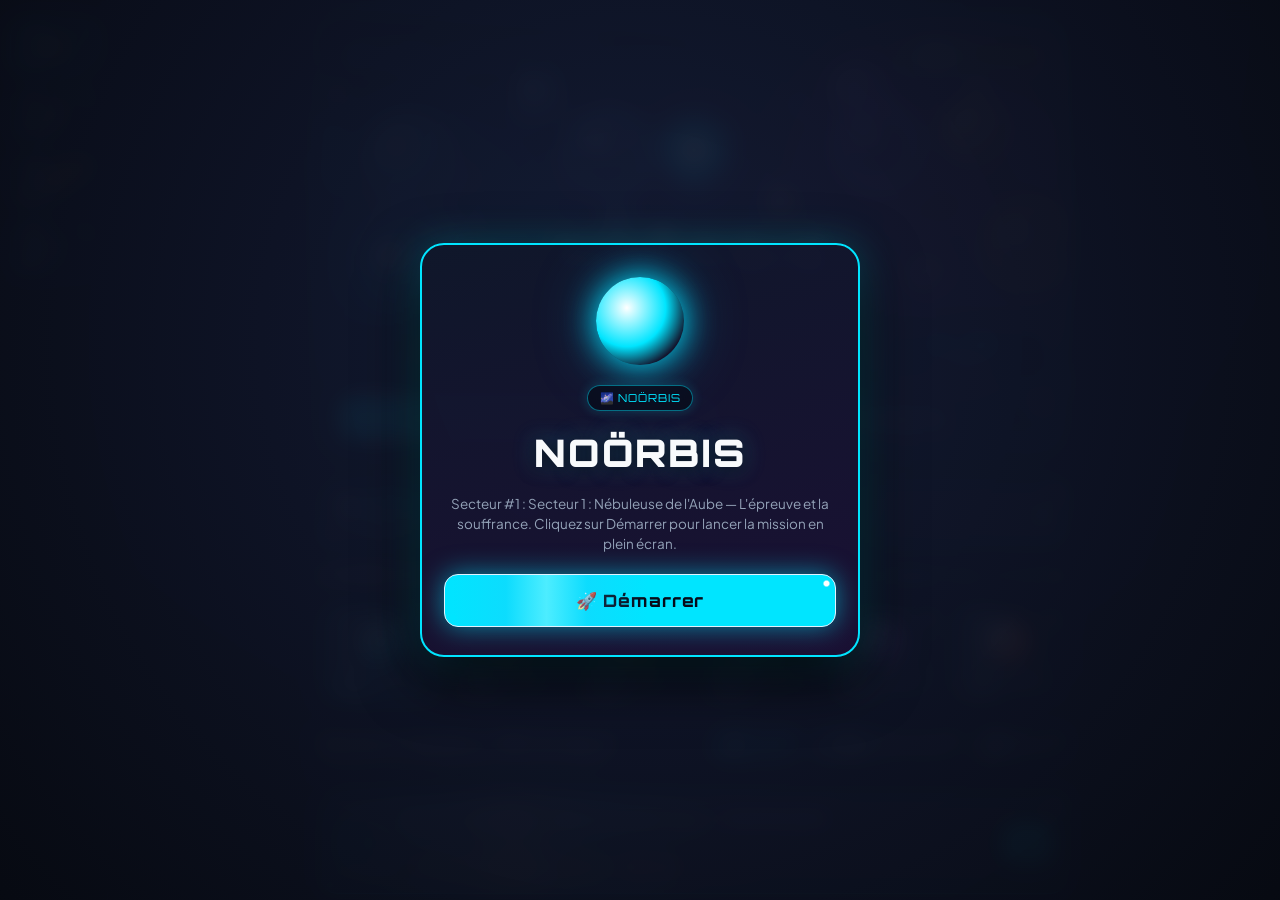
<file: index.html>
<!DOCTYPE html>
<html lang="fr">
<head>
  <meta charset="UTF-8" />
  <meta name="viewport" content="width=device-width, initial-scale=1.0, maximum-scale=1.0, user-scalable=no" />
  <title>NOÖRBIS (135 Niveaux)</title>
  <meta name="description" content="Application Web HTML5/JS/CSS autonome de NOÖRBIS : Hangar, 135 secteurs spatiaux, radar 4x4, joystick circulaire, 810 méditations, 72 bonus Cerveau et glossaire complet." />
  <meta name="theme-color" content="#00E5FF" />
  <link rel="manifest" href="manifest.json" />
  <link rel="preconnect" href="https://fonts.googleapis.com">
  <link rel="preconnect" href="https://fonts.gstatic.com" crossorigin>
  <link href="https://fonts.googleapis.com/css2?family=Orbitron:wght@500;700;800&family=Plus+Jakarta+Sans:wght@400;500;600;700&display=swap" rel="stylesheet">
  <link rel="stylesheet" href="css/style.css" />
  <script data-goatcounter="https://noorbis.goatcounter.com/count" async src="//gc.zgo.at/count.js"></script>
</head>
<body>
  <div id="app-shell">
    <!-- Main Stage -->
    <main class="main-stage">
      <!-- 1. HANGAR VIEW -->
      <section id="view-hangar" class="screen-view active">
        <div class="content-column">
          <div id="hero-banner-card" class="hero-card">
            <!-- Fond d'écran Nébuleuse & Bulles Cosmiques (100% fidèle à ic_hero_nebula.xml + bulles animées) -->
            <div class="hero-nebula-backdrop" aria-hidden="true">
              <svg class="hero-nebula-svg" viewBox="0 0 360 180" preserveAspectRatio="xMidYMid slice" xmlns="http://www.w3.org/2000/svg">
                <defs>
                  <linearGradient id="nebulaBgGrad" x1="0" y1="0" x2="360" y2="180" gradientUnits="userSpaceOnUse">
                    <stop offset="0%" stop-color="#070A12" />
                    <stop offset="50%" stop-color="#151C36" />
                    <stop offset="100%" stop-color="#2A124C" />
                  </linearGradient>
                  <radialGradient id="cyanBubbleGlow" cx="50%" cy="50%" r="50%">
                    <stop offset="0%" stop-color="#E0F2FE" stop-opacity="0.95" />
                    <stop offset="45%" stop-color="#06B6D4" stop-opacity="0.75" />
                    <stop offset="100%" stop-color="#38BDF8" stop-opacity="0" />
                  </radialGradient>
                  <radialGradient id="roseNebulaGlow" cx="50%" cy="50%" r="50%">
                    <stop offset="0%" stop-color="#F43F5E" stop-opacity="0.28" />
                    <stop offset="65%" stop-color="#A855F7" stop-opacity="0.12" />
                    <stop offset="100%" stop-color="#2A124C" stop-opacity="0" />
                  </radialGradient>
                  <radialGradient id="blueNebulaGlow" cx="50%" cy="50%" r="50%">
                    <stop offset="0%" stop-color="#38BDF8" stop-opacity="0.28" />
                    <stop offset="65%" stop-color="#0284C7" stop-opacity="0.12" />
                    <stop offset="100%" stop-color="#070A12" stop-opacity="0" />
                  </radialGradient>
                </defs>
                <!-- Deep Space Nebula Background -->
                <rect width="360" height="180" fill="url(#nebulaBgGrad)" />

                <!-- Nebula Glow Circles -->
                <circle cx="70" cy="90" r="72" fill="url(#blueNebulaGlow)" />
                <circle cx="280" cy="75" r="82" fill="url(#roseNebulaGlow)" />
                <circle cx="70" cy="90" r="65" fill="#38BDF8" fill-opacity="0.11" />
                <circle cx="280" cy="75" r="75" fill="#F43F5E" fill-opacity="0.11" />

                <!-- Orbital Trajectory Lines -->
                <path d="M20,150 Q180,20 340,120" fill="none" stroke="#38BDF8" stroke-opacity="0.28" stroke-width="1.6" stroke-dasharray="4 3" />
                <path d="M10,50 Q170,160 350,40" fill="none" stroke="#FBBF24" stroke-opacity="0.22" stroke-width="1.2" />

                <!-- Asteroid Obstacles -->
                <polygon points="135,42 148,36 158,45 154,58 140,60 132,50" fill="#475569" fill-opacity="0.65" />
                <polygon points="235,128 250,120 262,130 256,144 240,145" fill="#64748B" fill-opacity="0.65" />

                <!-- Glowing Player Sphere Bubble (Left) -->
                <circle class="svg-float-bubble b1" cx="62" cy="102" r="28" fill="#38BDF8" fill-opacity="0.22" />
                <circle class="svg-float-bubble b1" cx="62" cy="102" r="18" fill="#06B6D4" fill-opacity="0.68" />
                <circle class="svg-float-bubble b1" cx="56" cy="96" r="6" fill="#E0F2FE" fill-opacity="0.92" />

                <!-- Relic Beacon Bubble A (Cyan) -->
                <g class="svg-float-bubble b2">
                  <circle cx="145" cy="54" r="21" fill="#38BDF8" fill-opacity="0.20" />
                  <circle cx="145" cy="54" r="16" fill="none" stroke="#38BDF8" stroke-opacity="0.85" stroke-width="2" />
                  <circle cx="140" cy="49" r="4" fill="#E0F2FE" fill-opacity="0.75" />
                </g>

                <!-- Relic Beacon Bubble B (Violet) -->
                <g class="svg-float-bubble b3">
                  <circle cx="255" cy="52" r="21" fill="#A855F7" fill-opacity="0.22" />
                  <circle cx="255" cy="52" r="16" fill="none" stroke="#C084FC" stroke-opacity="0.85" stroke-width="2" />
                  <circle cx="250" cy="47" r="4" fill="#F3E8FF" fill-opacity="0.75" />
                </g>

                <!-- Relic Beacon Bubble C (Gold) -->
                <g class="svg-float-bubble b4">
                  <circle cx="316" cy="92" r="21" fill="#FBBF24" fill-opacity="0.22" />
                  <circle cx="316" cy="92" r="16" fill="none" stroke="#FBBF24" stroke-opacity="0.85" stroke-width="2" />
                  <circle cx="311" cy="87" r="4" fill="#FEF3C7" fill-opacity="0.8" />
                </g>

                <!-- Extra Translucent Cosmic Bubbles -->
                <circle class="svg-float-bubble b2" cx="28" cy="54" r="12" fill="#38BDF8" fill-opacity="0.16" stroke="#38BDF8" stroke-opacity="0.45" stroke-width="1" />
                <circle class="svg-float-bubble b3" cx="108" cy="138" r="15" fill="#10B981" fill-opacity="0.15" stroke="#34D399" stroke-opacity="0.45" stroke-width="1" />
                <circle class="svg-float-bubble b4" cx="212" cy="118" r="13" fill="#F43F5E" fill-opacity="0.15" stroke="#FB7185" stroke-opacity="0.45" stroke-width="1" />
                <circle class="svg-float-bubble b1" cx="290" cy="142" r="10" fill="#A855F7" fill-opacity="0.18" stroke="#C084FC" stroke-opacity="0.45" stroke-width="1" />

                <!-- Distant Stars -->
                <circle cx="35" cy="30" r="2" fill="#FFFFFF" fill-opacity="0.9" />
                <circle cx="110" cy="25" r="1.6" fill="#FFFFFF" fill-opacity="0.85" />
                <circle cx="168" cy="132" r="2" fill="#FDE047" fill-opacity="0.9" />
                <circle cx="295" cy="28" r="2.5" fill="#FFFFFF" fill-opacity="0.9" />
                <circle cx="330" cy="148" r="2" fill="#38BDF8" fill-opacity="0.9" />
                <circle cx="88" cy="64" r="1.4" fill="#F472B6" fill-opacity="0.85" />
                <circle cx="222" cy="34" r="1.8" fill="#38BDF8" fill-opacity="0.85" />
              </svg>

              <!-- Bulles lumineuses animées flottantes en arrière-plan -->
              <div class="hero-bubbles-layer">
                <span class="hero-bubble hb-1"></span>
                <span class="hero-bubble hb-2"></span>
                <span class="hero-bubble hb-3"></span>
                <span class="hero-bubble hb-4"></span>
                <span class="hero-bubble hb-5"></span>
                <span class="hero-bubble hb-6"></span>
                <span class="hero-bubble hb-7"></span>
                <span class="hero-bubble hb-8"></span>
              </div>

              <!-- Voile dégradé subtil pour sublimer la lisibilité du titre tout en gardant les bulles visibles -->
              <div class="hero-nebula-vignette"></div>
            </div>

            <div class="hero-card-content">
              <div class="hero-top-actions">
                <span class="brand-pill">🌌 NOÖRBIS • ÉDITION WEB HTML5</span>
                <a href="https://ko-fi.com/noorbis" target="_blank" rel="noopener noreferrer" class="btn btn-outline astro-touch" data-glow="#FFDD00" style="padding:6px 12px;font-size:12px;text-decoration:none;border-color:#FFDD00;color:#FFDD00">
                  ✨ Soutenir le créateur
                </a>
                <button id="btn-install-pwa" class="btn btn-outline astro-touch" data-glow="#00E5FF" style="display:none;padding:6px 12px;font-size:12px">
                  📲 Installer NOÖRBIS
                </button>
              </div>

              <canvas id="hangar-sphere-canvas" width="160" height="160"></canvas>
              <h1 class="hero-title">NOÖRBIS</h1>
              <p id="hero-sphere-subtitle" class="hero-subtitle">Ajustez votre fréquence et rétablissez l'harmonie du sanctuaires.</p>

              <div class="stat-badges-row">
                <div class="stat-badge">
                  <span id="stat-total-score" class="stat-badge-value" style="color:var(--gold)">0</span>
                  <span class="stat-badge-label">POINTS</span>
                </div>
                <div class="stat-badge">
                  <span id="stat-meditations" class="stat-badge-value" style="color:var(--emerald)">0 / 810</span>
                  <span class="stat-badge-label">MÉDITATIONS</span>
                </div>
                <div class="stat-badge">
                  <span id="stat-brain" class="stat-badge-value" style="color:var(--rose)">0 / 72</span>
                  <span class="stat-badge-label">🧠 CERVEAU</span>
                </div>
                <div class="stat-badge">
                  <span id="stat-level" class="stat-badge-value" style="color:var(--cyan)">#1 / 135</span>
                  <span class="stat-badge-label">NIVEAU</span>
                </div>
              </div>

              <div class="hero-cta-row">
                <button id="btn-hero-quick-play" class="btn btn-primary astro-touch" data-glow="#00E5FF" style="flex:1.2">
                  🚀 <span id="lbl-hero-quick-play">Démarrer (Niveau 1)</span>
                </button>
                <button id="btn-hero-inventory" class="btn btn-outline astro-touch" data-glow="#38BDF8" style="flex:1">
                  📦 <span id="lbl-hero-inventory">Inventaire (0)</span>
                </button>
              </div>
            </div>
          </div>

          <button id="btn-open-glossary" class="glossary-cta-btn astro-touch" data-glow="#C084FC">
            <div>
              <div style="font-family:var(--font-display);font-weight:700;font-size:14.5px;color:var(--cyan)">
                📖 Glossaire de la Carte & Rôles des Entités
              </div>
              <div style="font-size:12px;color:var(--nebula-gray);margin-top:2px">
                8 archétypes, 29 obstacles juridiques/cognitifs, 8 neurones, 11 vertus & 13 bonus
              </div>
            </div>
            <span style="font-size:20px;color:var(--cyan)">➔</span>
          </button>

          <div class="section-header">
            <h2 class="section-title">Lumière de la Sphère</h2>
            <span id="active-sphere-color-label" class="section-subtitle">Couleur : Cyan Stellaire</span>
          </div>
          <div id="color-picker-row" class="color-picker-row"></div>

          <div class="section-header">
            <div>
              <h2 class="section-title">Secteurs Spatiaux (135 Niveaux)</h2>
              <span class="section-subtitle">Touchez un secteur débloqué pour lancer la mission</span>
            </div>
            <div class="hangar-filter-row">
              <button class="chip-btn astro-touch active" data-glow="#00E5FF" data-hangar-filter="ALL">Tous (135)</button>
              <button class="chip-btn astro-touch" data-glow="#C084FC" data-hangar-filter="MILESTONES">★ Paliers Nouveautés</button>
              <button class="chip-btn astro-touch" data-glow="#F59E0B" data-hangar-filter="UNCOMPLETED">À conquérir</button>
            </div>
          </div>

          <div id="levels-list" class="levels-list"></div>
        </div>
      </section>

      <!-- 2. SPACE GAME VIEW -->
      <section id="view-game" class="screen-view">
        <canvas id="space-canvas"></canvas>

        <div class="game-hud-top">
          <div class="hud-bar">
            <div class="hud-left">
              <div id="hud-sector-title" class="hud-sector-title">Secteur 1 : Nébuleuse de l'Aube</div>
              <div id="hud-shields-row" class="hud-shields-row"></div>
            </div>
            <div class="hud-right">
              <div class="hud-metric">
                <div id="hud-relics-val" class="hud-metric-val" style="color:var(--gold)">0/3 + 🧠</div>
                <div class="hud-metric-lbl">Reliques</div>
              </div>
              <div class="hud-metric">
                <div id="hud-score-val" class="hud-metric-val" style="color:var(--star-white)">0</div>
                <div class="hud-metric-lbl">Pts</div>
              </div>
              <button id="btn-hud-glossary" class="icon-btn astro-touch" data-glow="#C084FC" title="Glossaire de la carte">📖</button>
              <button id="btn-hud-settings" class="icon-btn astro-touch" data-glow="#00E5FF" title="Paramètres">⚙️</button>
              <button id="btn-hud-pause" class="icon-btn astro-touch" data-glow="#F59E0B" title="Pause">⏸️</button>
            </div>
          </div>
          <div id="hud-banners" style="display:flex;flex-direction:column;gap:6px"></div>
        </div>
      </section>

      <!-- 3. INVENTORY VIEW -->
      <section id="view-inventory" class="screen-view">
        <div class="content-column">
          <div>
            <h1 class="hero-title">Inventaire des Méditations</h1>
            <p class="hero-subtitle">Textes bibliques et fragments Cerveau recueillis dans les secteurs</p>
          </div>

          <div class="progress-card">
            <div style="display:flex;justify-content:space-between;align-items:center">
              <span style="font-weight:700;font-size:14px">Progression de la Matrice (9 Fruits × 15 Situations)</span>
              <span id="inv-progress-count" style="font-family:var(--font-display);font-weight:700;color:var(--cyan)">0 / 810</span>
            </div>
            <div class="progress-track">
              <div id="inv-progress-fill" class="progress-fill" style="width:0%"></div>
            </div>
            <div id="inv-brain-badge" style="font-size:12.5px;font-weight:700;color:var(--rose)">
              🧠 Bonus Cerveau (Pensée libre & Droit) : 0 / 72
            </div>
          </div>

          <div class="search-input-wrap">
            <span class="search-icon-left">🔍</span>
            <input id="inv-search-input" type="text" class="search-input" placeholder="Rechercher par mot-clé, verset, droit, fruit..." />
            <button id="inv-search-clear" class="search-clear-btn" title="Effacer">✕</button>
          </div>

          <div id="inv-filter-row" class="hangar-filter-row"></div>

          <div id="inv-meditation-grid" class="meditation-grid"></div>
        </div>
      </section>
    </main>

    <!-- Bottom / Side Navigation (Icônes uniquement, sans libellés texte) -->
    <nav class="nav-bar">
      <button class="nav-item astro-touch active" data-glow="#00E5FF" data-tab="hangar" aria-label="Hangar">
        <span class="nav-icon">🎨</span>
      </button>
      <button class="nav-item astro-touch" data-glow="#00E5FF" data-tab="game" aria-label="Espace">
        <span class="nav-icon">🚀</span>
      </button>
      <button class="nav-item astro-touch" data-glow="#F59E0B" data-tab="inventory" aria-label="Inventaire">
        <span class="nav-icon">📦 <span id="nav-inv-badge" class="nav-badge">0</span></span>
      </button>
      <button class="nav-item astro-touch" data-glow="#38BDF8" data-tab="settings" aria-label="Paramètres">
        <span class="nav-icon">⚙️</span>
      </button>
    </nav>
  </div>

  <!-- ========================================================================
       MODALS & DIALOG OVERLAYS
       ======================================================================== -->
  <div id="modals-root">
    <!-- Écran de Lancement Initial (Bouton Démarrer + Plein Écran automatique) -->
    <div id="modal-launch-start" class="modal-backdrop launch-backdrop open">
      <div class="modal-card launch-modal-card">
        <div class="launch-sphere-orb" id="launch-sphere-orb"></div>
        <span class="brand-pill" style="margin:0 auto">🌌 NOÖRBIS</span>
        <h2 class="hero-title" style="font-size:clamp(26px, 5vw, 38px);margin-top:4px;letter-spacing:0.06em">NOÖRBIS</h2>
        <p id="launch-sector-subtitle" style="font-size:13.5px;color:var(--nebula-gray);line-height:1.5;max-width:420px;margin:0 auto">
          Plongez en plein écran dans les 135 secteurs spatiaux, harmonisez les reliques et protégez les pensées pures.
        </p>
        <button id="btn-launch-start" class="btn btn-primary btn-launch-main astro-touch" data-glow="#00E5FF">
          🚀 Démarrer
        </button>
      </div>
    </div>

    <!-- Mission Start Briefing Modal -->
    <div id="modal-mission-briefing" class="modal-backdrop">
      <div class="modal-card">
        <div class="modal-header">
          <h3 class="modal-title" style="color:var(--cyan)">✨ Nouveautés du Secteur</h3>
        </div>
        <div id="briefing-sector-title" style="font-size:13px;color:var(--gold);font-weight:700"></div>
        <div id="briefing-unlocks-list" style="display:flex;flex-direction:column;gap:10px;max-height:52vh;overflow-y:auto"></div>
        <button id="btn-start-mission" class="btn btn-primary astro-touch" data-glow="#00E5FF" style="width:100%">🚀 Démarrer</button>
      </div>
    </div>

    <!-- Virtue Remedy Selector Modal (Disposé en cercle, épuré et rapide) -->
    <div id="modal-virtue-remedy" class="modal-backdrop">
      <div class="modal-card virtue-wheel-modal-card">
        <button id="btn-close-virtue" class="icon-btn astro-touch virtue-wheel-close-btn" data-glow="#F43F5E" title="Fermer">✕</button>
        <div class="virtue-wheel-container">
          <div class="virtue-wheel-orbit-ring"></div>
          <div id="virtue-symptom-box" class="virtue-wheel-hub"></div>
          <div id="virtue-options-list" class="virtue-wheel-ring"></div>
        </div>
      </div>
    </div>

    <!-- Direct Meditation Reader Modal -->
    <div id="modal-meditation-reader" class="modal-backdrop" style="z-index:260">
      <div class="modal-card">
        <div style="display:flex;justify-content:space-between;align-items:center;gap:8px;flex-wrap:wrap">
          <span id="reader-fruit-badge" class="mini-tag"></span>
          <span id="reader-reference" style="font-family:var(--font-display);font-size:13px;color:var(--cyan);font-weight:700"></span>
        </div>
        <div id="reader-situation" style="font-size:12.5px;color:var(--nebula-gray)"></div>
        <div id="reader-content" style="padding:14px;border-radius:14px;background:var(--surface-variant);font-size:14.5px;line-height:1.6;color:var(--star-white)"></div>

        <div id="reader-challenge-box" style="display:none;padding:12px;border-radius:12px;background:rgba(0,229,255,0.08);border:1px solid rgba(0,229,255,0.3)">
          <div style="font-size:12.5px;font-weight:700;color:var(--cyan);margin-bottom:8px">
            🧩 Restaurez le mot-clé manquant (+25 pts) :
          </div>
          <div id="reader-challenge-options" style="display:flex;gap:8px;flex-wrap:wrap"></div>
        </div>

        <div>
          <div style="font-size:12px;font-weight:700;color:var(--nebula-gray);margin-bottom:6px">
            💭 Ce texte me parle parce qu'il...
          </div>
          <div id="reader-feelings-box" style="display:flex;gap:6px;flex-wrap:wrap"></div>
          <div id="reader-reflection-output" style="display:none;margin-top:8px;padding:10px 12px;border-radius:10px;background:rgba(16,185,129,0.12);border:1px solid rgba(16,185,129,0.35);font-size:12.5px;color:#A7F3D0;line-height:1.45"></div>
        </div>

        <div style="display:flex;flex-wrap:wrap;gap:8px;margin-top:4px">
          <button id="btn-reader-anchor" class="btn btn-emerald astro-touch" data-glow="#34D399" style="flex:1">🛡️ Ancrer cette pensée (12s)</button>
          <button id="btn-reader-share" class="btn btn-outline astro-touch" data-glow="#00E5FF" style="flex:1">📤 Partager (+1 ✨)</button>
        </div>
        <button id="btn-reader-close" class="btn btn-primary astro-touch" data-glow="#00E5FF" style="width:100%">Continuer l'exploration</button>
      </div>
    </div>

    <!-- End-Mission Animated Targets Score Tally Modal -->
    <div id="modal-end-tally" class="modal-backdrop">
      <div class="modal-card" style="text-align:center">
        <h3 class="modal-title" style="color:var(--cyan)">⚖️ Bilan des Pensées Pures</h3>

        <div style="display:flex;flex-direction:column;gap:10px;margin:8px 0">
          <div class="setting-row" style="padding:10px 14px;background:var(--surface-variant);border-radius:12px">
            <span style="color:#38BDF8;font-weight:700">✨ Pensées Sauvées (<span id="tally-saved-count">0/0</span>)</span>
            <span id="tally-saved-pts" style="font-family:var(--font-display);color:var(--emerald);font-weight:700">+0 pts</span>
          </div>
          <div class="setting-row" style="padding:10px 14px;background:var(--surface-variant);border-radius:12px">
            <span style="color:var(--rose);font-weight:700">💔 Pensées Perdues (<span id="tally-missed-count">0/0</span>)</span>
            <span id="tally-missed-pts" style="font-family:var(--font-display);color:var(--rose);font-weight:700">-0 pts</span>
          </div>
          <div style="padding:14px;border-radius:14px;background:rgba(0,229,255,0.1);border:1px solid var(--cyan)">
            <div style="font-size:12px;color:var(--nebula-gray)">Score Total de la Mission</div>
            <div id="tally-total-score" style="font-family:var(--font-display);font-size:24px;font-weight:800;color:var(--gold)">0 pts</div>
          </div>
        </div>

        <button id="btn-validate-tally" class="btn btn-primary astro-touch" data-glow="#00E5FF" style="width:100%" disabled>Valider le Secteur ➔</button>
      </div>
    </div>

    <!-- Pause Modal -->
    <div id="modal-pause" class="modal-backdrop">
      <div class="modal-card" style="text-align:center">
        <h3 class="modal-title">⏸️ Mission en Pause</h3>
        <div style="display:flex;flex-direction:column;gap:10px;margin-top:8px">
          <button id="btn-resume-game" class="btn btn-primary astro-touch" data-glow="#00E5FF">▶ Reprendre la Mission</button>
          <button id="btn-restart-level" class="btn btn-outline astro-touch" data-glow="#F59E0B">🔄 Recommencer le Secteur</button>
          <button id="btn-quit-to-hangar" class="btn btn-rose astro-touch" data-glow="#F43F5E">🚀 Retour au Hangar</button>
        </div>
      </div>
    </div>

    <!-- Level Complete Modal -->
    <div id="modal-level-complete" class="modal-backdrop">
      <div class="modal-card">
        <h3 class="modal-title" style="color:var(--emerald);text-align:center">🌟 Secteur Harmonisé !</h3>
        <div id="complete-score-text" style="text-align:center;font-weight:700;color:var(--gold);font-size:15px"></div>
        <div style="font-size:12.5px;color:var(--nebula-gray)">Fragments recueillis dans ce secteur (touchez un fragment pour l'ouvrir) :</div>
        <div id="complete-meditations-list" style="display:flex;flex-direction:column;gap:8px;max-height:42vh;overflow-y:auto"></div>
        <div style="display:flex;gap:10px;flex-wrap:wrap">
          <button id="btn-complete-hangar" class="btn btn-outline astro-touch" data-glow="#00E5FF" style="flex:1">Hangar</button>
          <button id="btn-next-level" class="btn btn-gold astro-touch" data-glow="#F59E0B" style="flex:1">Niveau Suivant ➔</button>
        </div>
      </div>
    </div>

    <!-- Game Over Modal -->
    <div id="modal-game-over" class="modal-backdrop">
      <div class="modal-card" style="text-align:center">
        <h3 class="modal-title" style="color:var(--rose)">💥 Boucliers Épuisés</h3>
        <p style="font-size:13.5px;color:var(--nebula-gray)">
          Les pensées parasites ont submergé votre sphère. Respirez calmement et repartez vers la lumière.
        </p>
        <div style="display:flex;gap:10px;margin-top:8px">
          <button id="btn-gameover-hangar" class="btn btn-outline astro-touch" data-glow="#00E5FF" style="flex:1">Hangar</button>
          <button id="btn-retry-gameover" class="btn btn-primary astro-touch" data-glow="#00E5FF" style="flex:1">🔄 Réessayer</button>
        </div>
      </div>
    </div>

    <!-- Glossary Modal -->
    <div id="modal-glossary" class="modal-backdrop">
      <div class="modal-card wide">
        <div class="modal-header">
          <h3 class="modal-title" style="color:var(--cyan)">📖 Glossaire de la Carte</h3>
          <button id="btn-close-glossary" class="icon-btn astro-touch" data-glow="#F43F5E">✕</button>
        </div>
        <div class="hangar-filter-row">
          <button class="chip-btn astro-touch active" data-glow="#00E5FF" data-glossary-cat="ALL">Tous</button>
          <button class="chip-btn astro-touch" data-glow="#00E5FF" data-glossary-cat="RELIC">Reliques & Sphère</button>
          <button class="chip-btn astro-touch" data-glow="#C084FC" data-glossary-cat="TARGET">Pensées & Neurones</button>
          <button class="chip-btn astro-touch" data-glow="#F43F5E" data-glossary-cat="OBSTACLE">Obstacles (37)</button>
          <button class="chip-btn astro-touch" data-glow="#10B981" data-glossary-cat="BONUS">Vertus & Bonus (24)</button>
        </div>
        <div id="glossary-entries-list" style="display:flex;flex-direction:column;gap:10px;max-height:60vh;overflow-y:auto"></div>
      </div>
    </div>

    <!-- Settings Modal -->
    <div id="modal-settings" class="modal-backdrop">
      <div class="modal-card">
        <div class="modal-header">
          <h3 class="modal-title" style="color:var(--cyan)">⚙️ Paramètres</h3>
          <button id="btn-close-settings" class="icon-btn astro-touch" data-glow="#F43F5E">✕</button>
        </div>

        <div style="font-size:13px;font-weight:700;color:var(--gold)">🎵 Thème Musical Synthétiseur (14 Thèmes)</div>
        <div id="settings-music-chips" class="hangar-filter-row" style="max-height:130px;overflow-y:auto;padding:4px"></div>

        <div class="setting-row">
          <div>
            <div style="font-weight:700;font-size:13.5px">Effets Sonores (SFX)</div>
            <div style="font-size:11.5px;color:var(--nebula-gray)">Sons de collecte, purification et alertes</div>
          </div>
          <input id="chk-sfx" type="checkbox" class="switch-input" checked />
        </div>

        <div class="setting-row">
          <div>
            <div style="font-weight:700;font-size:13.5px">Joystick Directionnel Circulaire</div>
            <div style="font-size:11.5px;color:var(--nebula-gray)">Afficher le joystick flottant en bas à droite</div>
          </div>
          <input id="chk-joystick" type="checkbox" class="switch-input" checked />
        </div>

        <div class="setting-row">
          <div>
            <div style="font-weight:700;font-size:13.5px">Mini-Carte Radar 4x</div>
            <div style="font-size:11.5px;color:var(--nebula-gray)">Afficher le radar global en haut à droite</div>
          </div>
          <input id="chk-minimap" type="checkbox" class="switch-input" checked />
        </div>

        <div class="setting-row">
          <div>
            <div style="font-weight:700;font-size:13.5px">Affichage Direct des Méditations</div>
            <div style="font-size:11.5px;color:var(--nebula-gray)">Ouvrir le texte dès qu'une relique est harmonisée</div>
          </div>
          <input id="chk-direct-text" type="checkbox" class="switch-input" checked />
        </div>

        <div class="setting-row">
          <div>
            <div style="font-weight:700;font-size:13.5px">Grille Tactique Stellaire</div>
            <div style="font-size:11.5px;color:var(--nebula-gray)">Afficher les repères géométriques du secteur 4x4</div>
          </div>
          <input id="chk-grid" type="checkbox" class="switch-input" />
        </div>

        <div class="setting-row">
          <div>
            <div style="font-weight:700;font-size:13.5px">Tri Chronologique Croissant (Inventaire)</div>
            <div style="font-size:11.5px;color:var(--nebula-gray)">Afficher les textes les plus anciens en premier</div>
          </div>
          <input id="chk-sort-asc" type="checkbox" class="switch-input" />
        </div>

        <div style="padding:12px;border-radius:14px;background:var(--surface-variant);border:1px solid rgba(0,229,255,0.28);display:flex;flex-direction:column;gap:8px;margin-top:4px">
          <div style="font-size:13px;font-weight:700;color:var(--cyan)">💾 Sauvegarde Locale (.json / localStorage)</div>
          <div style="font-size:11.5px;color:var(--nebula-gray)">
            Exportez votre progression dans un fichier .json ou restaurez une sauvegarde existante.
          </div>
          <div style="display:flex;gap:8px;flex-wrap:wrap">
            <button id="btn-export-save-json" class="btn btn-primary astro-touch" data-glow="#00E5FF" style="flex:1;font-size:12.5px;padding:10px 12px">
              📥 Exporter (.json)
            </button>
            <button id="btn-import-save-json" class="btn btn-emerald astro-touch" data-glow="#10B981" style="flex:1;font-size:12.5px;padding:10px 12px">
              📤 Importer (.json)
            </button>
            <input id="input-import-save-json" type="file" accept=".json,application/json" style="display:none" />
          </div>
        </div>

        <a href="mailto:contact@noorbis.com?subject=Contact%20Joueur%20NOÖRBIS" id="btn-contact-team" class="btn btn-outline astro-touch" data-glow="#00E5FF" style="width:100%;text-decoration:none;margin-top:4px">
          ✉️ Contacter la Team
        </a>

        <button id="btn-dev-mode" type="button" class="btn btn-outline astro-touch" data-glow="#A855F7" style="width:100%;margin-top:4px;border-color:rgba(168,85,247,0.45);color:#E9D5FF">
          🛠️ Développeur
        </button>

        <div id="dev-code-box" style="display:none;padding:12px;border-radius:14px;background:var(--surface-variant);border:1px solid rgba(168,85,247,0.4);flex-direction:column;gap:8px;margin-top:4px">
          <div style="font-size:12.5px;font-weight:700;color:#E9D5FF">🔑 Accès Développeur</div>
          <div style="display:flex;gap:8px;align-items:center">
            <input id="input-dev-code" type="password" autocomplete="off" placeholder="Entrez le code..." style="flex:1;padding:10px 12px;border-radius:10px;border:1px solid rgba(168,85,247,0.45);background:rgba(9,13,22,0.9);color:#F8FAFC;font-size:13px;outline:none" />
            <button id="btn-submit-dev-code" type="button" class="btn btn-emerald astro-touch" data-glow="#10B981" style="padding:10px 14px;font-size:12.5px">
              Valider
            </button>
          </div>
        </div>
      </div>
    </div>
  </div>

  <div id="toast-container"></div>

  <script src="js/catalog.js"></script>
  <script src="js/audio.js"></script>
  <script src="js/game.js"></script>
  <script src="js/app.js"></script>

  <!-- Installation PWA (Raccourci Bureau / Mobile en mode Network-Only sans cache) -->
  <script>
    (function () {
      // 1. Enregistrement du Service Worker Network-Only
      if ('serviceWorker' in navigator) {
        window.addEventListener('load', function () {
          navigator.serviceWorker.register('sw.js').then(function (reg) {
            reg.update();
          }).catch(function () {});
        });
      }

      // 2. Gestion du bouton "Installer NOÖRBIS" via beforeinstallprompt
      var deferredInstallPrompt = null;
      var installBtn = document.getElementById('btn-install-pwa');

      window.addEventListener('beforeinstallprompt', function (e) {
        // Empêche la mini-barre automatique pour utiliser notre propre bouton
        e.preventDefault();
        deferredInstallPrompt = e;
        if (installBtn) {
          installBtn.style.display = 'inline-flex';
        }
      });

      if (installBtn) {
        installBtn.addEventListener('click', async function () {
          if (!deferredInstallPrompt) return;
          deferredInstallPrompt.prompt();
          try {
            await deferredInstallPrompt.userChoice;
          } catch (_) {}
          deferredInstallPrompt = null;
          installBtn.style.display = 'none';
        });
      }

      window.addEventListener('appinstalled', function () {
        deferredInstallPrompt = null;
        if (installBtn) {
          installBtn.style.display = 'none';
        }
      });
    })();
  </script>

  <!-- Protection anti-inspection de base -->
  <script>
    // Désactive le clic droit sur toute la page
    document.addEventListener('contextmenu', function(e) {
      e.preventDefault();
    });

    // Bloque F12, Ctrl+Shift+I, Ctrl+Shift+J, Ctrl+U
    document.addEventListener('keydown', function(e) {
      if (
        e.key === 'F12' ||
        (e.ctrlKey && e.shiftKey && (e.key === 'I' || e.key === 'i' || e.key === 'J' || e.key === 'j')) ||
        (e.ctrlKey && (e.key === 'U' || e.key === 'u'))
      ) {
        e.preventDefault();
        return false;
      }
    });
  </script>
</body>
</html>
</file>
<file: css/style.css>
:root {
  --bg-space: #070B19;
  --surface-space: #111827;
  --surface-variant: #1E293B;
  --cyan: #00E5FF;
  --rose: #F43F5E;
  --gold: #F59E0B;
  --emerald: #10B981;
  --violet: #A855F7;
  --coral: #FF6B4A;
  --star-white: #F8FAFC;
  --nebula-gray: #94A3B8;
  --touch-glow: #38BDF8;
  --touch-shimmer-color: rgba(56, 189, 248, 0.22);
  --font-display: 'Orbitron', sans-serif;
  --font-body: 'Plus Jakarta Sans', system-ui, -apple-system, sans-serif;
}

* {
  box-sizing: border-box;
  margin: 0;
  padding: 0;
  user-select: none;
  -webkit-user-select: none;
  -webkit-tap-highlight-color: transparent;
}

html, body {
  width: 100%;
  height: 100%;
  background-color: var(--bg-space);
  color: var(--star-white);
  font-family: var(--font-body);
  overflow: hidden;
}

#app-shell {
  display: flex;
  flex-direction: column;
  width: 100vw;
  height: 100vh;
  height: 100dvh;
  background: radial-gradient(circle at 50% 0%, #111B38 0%, var(--bg-space) 70%);
}

@media (min-width: 860px) {
  #app-shell {
    flex-direction: row;
  }
}

/* ============================================================================
   ASTRO TOUCH EFFECT (100% FIDÈLE À AstroTouchEffect.kt)
   1. Respiration continue (scale 1.0 <-> 1.018) & bordure néon pulsante
   2. Balayage diagonal lumineux continu (shimmer sweep)
   3. Points lumineux d'interactivité dans les coins haut-droit (blanc) et bas-gauche (couleur)
   4. Rebond élastique (scale 0.91) + flash radial + onde de choc circulaire au clic
   ============================================================================ */
@keyframes astroIdleBreathe {
  0% {
    transform: scale(1);
    box-shadow: 0 0 8px rgba(56, 189, 248, 0.22), inset 0 0 6px rgba(56, 189, 248, 0.10);
  }
  100% {
    transform: scale(1.018);
    box-shadow: 0 0 16px var(--touch-glow, #38BDF8), inset 0 0 12px rgba(255, 255, 255, 0.14);
  }
}

@keyframes astroShimmerSweep {
  0% {
    transform: translateX(-140%) skewX(-24deg);
  }
  100% {
    transform: translateX(240%) skewX(-24deg);
  }
}

@keyframes astroDotsPulse {
  0% {
    opacity: 0.62;
  }
  100% {
    opacity: 1;
  }
}

@keyframes astroShockwaveExpand {
  0% {
    transform: translate(-50%, -50%) scale(0.2);
    opacity: 0.92;
  }
  100% {
    transform: translate(-50%, -50%) scale(2.35);
    opacity: 0;
  }
}

/* Pause toutes les animations CSS dans les vues masquées pour économiser le GPU et éviter tout plantage */
.screen-view:not(.active),
.screen-view:not(.active) *,
.screen-view:not(.active) *::before,
.screen-view:not(.active) *::after {
  animation-play-state: paused !important;
}

.astro-touch,
.btn,
.chip-btn,
.nav-item,
.icon-btn,
.export-pill-btn,
.glossary-cta-btn,
.color-card,
.level-card.unlocked,
.level-play-icon,
.virtue-option-btn,
.meditation-card {
  position: relative;
  overflow: hidden;
  isolation: isolate;
  border: 1.5px solid var(--touch-glow, rgba(56, 189, 248, 0.65));
  transition: transform 0.16s cubic-bezier(0.34, 1.56, 0.64, 1),
              border-color 0.2s ease,
              box-shadow 0.2s ease,
              background-color 0.2s ease;
}

/* Pulsation continue réservée aux boutons d'action principaux et au secteur courant (évite 400+ calques GPU simultanés sur les 135 cartes) */
.btn,
.chip-btn,
.nav-item,
.icon-btn,
.export-pill-btn,
.glossary-cta-btn,
.color-card.selected,
.level-card.current,
.level-play-icon,
.virtue-option-btn,
.level-card.unlocked:hover,
.meditation-card:hover {
  animation: astroIdleBreathe 1.5s cubic-bezier(0.4, 0, 0.2, 1) infinite alternate;
}

/* 1. Balayage lumineux diagonal (shimmer) sur les boutons cliquables */
.btn::before,
.chip-btn::before,
.nav-item::before,
.icon-btn::before,
.export-pill-btn::before,
.glossary-cta-btn::before,
.color-card::before,
.level-card.current::before,
.level-play-icon::before,
.virtue-option-btn::before,
.level-card.unlocked:hover::before,
.meditation-card:hover::before {
  content: "";
  position: absolute;
  top: -10%;
  left: 0;
  width: 52%;
  height: 120%;
  background: linear-gradient(
    90deg,
    rgba(255, 255, 255, 0) 0%,
    var(--touch-shimmer-color, rgba(56, 189, 248, 0.20)) 30%,
    rgba(255, 255, 255, 0.30) 50%,
    var(--touch-shimmer-color, rgba(56, 189, 248, 0.20)) 70%,
    rgba(255, 255, 255, 0) 100%
  );
  pointer-events: none;
  z-index: 2;
  animation: astroShimmerSweep 2.4s linear infinite;
}

/* 2. Points lumineux d'angle en haut-droite (blanc) et bas-gauche (glowColor) */
.astro-touch::after,
.btn::after,
.chip-btn::after,
.nav-item::after,
.icon-btn::after,
.export-pill-btn::after,
.glossary-cta-btn::after,
.color-card::after,
.level-card.unlocked::after,
.level-play-icon::after,
.virtue-option-btn::after,
.meditation-card::after {
  content: "";
  position: absolute;
  inset: 0;
  pointer-events: none;
  z-index: 3;
  background-image:
    radial-gradient(circle, #FFFFFF 0%, #FFFFFF 46%, rgba(255, 255, 255, 0) 76%),
    radial-gradient(circle, var(--touch-glow, #38BDF8) 0%, var(--touch-glow, #38BDF8) 48%, rgba(0, 0, 0, 0) 78%);
  background-size: 7px 7px, 7px 7px;
  background-position: calc(100% - 5px) 5px, 5px calc(100% - 5px);
  background-repeat: no-repeat;
}

/* 3. Active Press Bounce & Flash when clicked/tapped */
.astro-touch.is-pressed,
.astro-touch:active,
.btn:active:not(:disabled),
.chip-btn:active,
.nav-item:active,
.icon-btn:active,
.export-pill-btn:active,
.glossary-cta-btn:active,
.color-card:active,
.level-card.unlocked:active,
.level-play-icon:active,
.virtue-option-btn:active,
.meditation-card:active {
  animation: none !important;
  transform: scale(0.91) !important;
  border-color: #FFFFFF !important;
  box-shadow: 0 0 22px #FFFFFF, 0 0 32px var(--touch-glow, #00E5FF), inset 0 0 18px rgba(255, 255, 255, 0.45) !important;
}

/* Expanding Shockwave Ring spawned by JS at exact click coordinates */
.astro-press-wave {
  position: absolute;
  width: 68px;
  height: 68px;
  border-radius: 50%;
  border: 2.5px solid rgba(255, 255, 255, 0.9);
  background: radial-gradient(
    circle,
    rgba(255, 255, 255, 0.58) 0%,
    var(--touch-glow, rgba(0, 229, 255, 0.38)) 48%,
    rgba(0, 0, 0, 0) 75%
  );
  pointer-events: none;
  z-index: 4;
  animation: astroShockwaveExpand 0.36s ease-out forwards;
}

/* ============================================================================
   NAVIGATION BAR / RAIL (Fidèle aux cartes lumineuses de la barre du bas)
   ============================================================================ */
.nav-bar {
  display: flex;
  justify-content: space-around;
  align-items: center;
  gap: 8px;
  background: rgba(7, 11, 25, 0.96);
  border-top: 1px solid rgba(56, 189, 248, 0.22);
  padding: 8px 10px calc(8px + env(safe-area-inset-bottom, 0px));
  z-index: 40;
  flex-shrink: 0;
}

@media (min-width: 860px) {
  .nav-bar {
    order: -1;
    flex-direction: column;
    justify-content: flex-start;
    gap: 14px;
    width: 108px;
    height: 100%;
    border-top: none;
    border-right: 1px solid rgba(56, 189, 248, 0.22);
    padding: 20px 10px;
  }
}

.nav-item {
  flex: 1;
  max-width: 150px;
  display: flex;
  flex-direction: column;
  align-items: center;
  justify-content: center;
  gap: 4px;
  background: rgba(15, 23, 42, 0.92);
  border: 1.5px solid rgba(56, 189, 248, 0.55);
  color: var(--nebula-gray);
  font-family: var(--font-body);
  font-size: 11.5px;
  font-weight: 600;
  padding: 8px 10px;
  border-radius: 16px;
  cursor: pointer;
}

@media (min-width: 860px) {
  .nav-item {
    flex: 0 0 auto;
    width: 100%;
    padding: 12px 6px;
  }
}

.nav-item .nav-icon {
  position: relative;
  font-size: 19px;
  line-height: 1;
  padding: 4px 14px;
  border-radius: 999px;
  transition: all 0.2s ease;
  display: inline-flex;
  align-items: center;
  justify-content: center;
}

.nav-badge {
  position: absolute;
  top: -3px;
  right: 0px;
  background: var(--gold);
  color: #070B19;
  font-family: var(--font-body);
  font-size: 10px;
  font-weight: 800;
  padding: 1px 5px;
  border-radius: 999px;
  box-shadow: 0 0 8px rgba(245, 158, 11, 0.7);
}

.nav-item:hover {
  color: var(--star-white);
  border-color: var(--cyan);
}

.nav-item.active {
  color: var(--cyan);
  border-color: var(--cyan);
  background: linear-gradient(180deg, rgba(14, 42, 68, 0.92) 0%, rgba(15, 23, 42, 0.96) 100%);
  box-shadow: 0 0 16px rgba(0, 229, 255, 0.35), inset 0 0 12px rgba(0, 229, 255, 0.16);
}

.nav-item.active .nav-icon {
  background: rgba(0, 229, 255, 0.2);
  box-shadow: 0 0 12px rgba(0, 229, 255, 0.35);
}

/* Main Content Area */
.main-stage {
  flex: 1;
  position: relative;
  overflow: hidden;
  display: flex;
  flex-direction: column;
}

.screen-view {
  display: none;
  width: 100%;
  height: 100%;
  overflow-y: auto;
  overflow-x: hidden;
}

.screen-view.active {
  display: flex;
  flex-direction: column;
}

/* Scrollbar styling */
::-webkit-scrollbar {
  width: 6px;
  height: 6px;
}
::-webkit-scrollbar-track {
  background: rgba(7, 11, 25, 0.5);
}
::-webkit-scrollbar-thumb {
  background: rgba(148, 163, 184, 0.35);
  border-radius: 999px;
}
::-webkit-scrollbar-thumb:hover {
  background: rgba(0, 229, 255, 0.6);
}

/* Container width constraint for Hangar & Inventory */
.content-column {
  width: 100%;
  max-width: 780px;
  margin: 0 auto;
  padding: 18px 16px 40px;
  display: flex;
  flex-direction: column;
  gap: 18px;
}

/* ============================================================================
   HANGAR HERO CARD & FOND D'ÉCRAN NÉBULEUSE AVEC BULLES (ic_hero_nebula.xml)
   ============================================================================ */
@keyframes floatBubbleSlow {
  0% {
    transform: translate(0px, 0px) scale(1);
  }
  50% {
    transform: translate(8px, -10px) scale(1.08);
  }
  100% {
    transform: translate(-6px, 6px) scale(0.95);
  }
}

@keyframes floatBubbleReverse {
  0% {
    transform: translate(0px, 0px) scale(1);
  }
  50% {
    transform: translate(-10px, 8px) scale(1.1);
  }
  100% {
    transform: translate(7px, -7px) scale(0.94);
  }
}

.hero-card {
  position: relative;
  border-radius: 26px;
  overflow: hidden;
  background: #0B1124;
  border: 1.5px solid rgba(0, 229, 255, 0.45);
  padding: 22px 18px;
  display: flex;
  flex-direction: column;
  align-items: center;
  text-align: center;
  box-shadow: 0 14px 40px rgba(0, 0, 0, 0.65), 0 0 24px rgba(0, 229, 255, 0.14);
}

.hero-nebula-backdrop {
  position: absolute;
  inset: 0;
  width: 100%;
  height: 100%;
  z-index: 0;
  pointer-events: none;
  overflow: hidden;
}

.hero-nebula-svg {
  position: absolute;
  inset: 0;
  width: 100%;
  height: 100%;
  object-fit: cover;
  opacity: 0.96;
}

.svg-float-bubble {
  transform-box: fill-box;
  transform-origin: center;
}
.svg-float-bubble.b1 {
  animation: floatBubbleSlow 5.5s ease-in-out infinite alternate;
}
.svg-float-bubble.b2 {
  animation: floatBubbleReverse 6.4s ease-in-out infinite alternate;
}
.svg-float-bubble.b3 {
  animation: floatBubbleSlow 7.2s ease-in-out infinite alternate-reverse;
}
.svg-float-bubble.b4 {
  animation: floatBubbleReverse 5.8s ease-in-out infinite alternate-reverse;
}

/* Bulles cosmiques lumineuses additionnelles derrière L'Étincelle de l'Esprit */
.hero-bubbles-layer {
  position: absolute;
  inset: 0;
  width: 100%;
  height: 100%;
  pointer-events: none;
  z-index: 1;
}

.hero-bubble {
  position: absolute;
  border-radius: 50%;
  pointer-events: none;
}

.hero-bubble.hb-1 {
  width: 88px;
  height: 88px;
  left: 6%;
  top: 22%;
  background: radial-gradient(circle at 35% 35%, rgba(224, 242, 254, 0.55) 0%, rgba(6, 182, 212, 0.35) 45%, rgba(56, 189, 248, 0.05) 75%, transparent 100%);
  border: 1.5px solid rgba(56, 189, 248, 0.55);
  box-shadow: 0 0 22px rgba(56, 189, 248, 0.35), inset 0 0 14px rgba(255, 255, 255, 0.35);
  animation: floatBubbleSlow 6s ease-in-out infinite alternate;
}

.hero-bubble.hb-2 {
  width: 64px;
  height: 64px;
  right: 8%;
  top: 18%;
  background: radial-gradient(circle at 32% 32%, rgba(254, 243, 199, 0.6) 0%, rgba(251, 191, 36, 0.35) 48%, rgba(245, 158, 11, 0.05) 78%, transparent 100%);
  border: 1.5px solid rgba(251, 191, 36, 0.6);
  box-shadow: 0 0 20px rgba(251, 191, 36, 0.35), inset 0 0 12px rgba(255, 255, 255, 0.35);
  animation: floatBubbleReverse 5.4s ease-in-out infinite alternate;
}

.hero-bubble.hb-3 {
  width: 58px;
  height: 58px;
  right: 24%;
  top: 10%;
  background: radial-gradient(circle at 35% 35%, rgba(243, 232, 255, 0.55) 0%, rgba(168, 85, 247, 0.36) 48%, rgba(168, 85, 247, 0.05) 78%, transparent 100%);
  border: 1.5px solid rgba(192, 132, 252, 0.6);
  box-shadow: 0 0 18px rgba(168, 85, 247, 0.35), inset 0 0 10px rgba(255, 255, 255, 0.3);
  animation: floatBubbleSlow 7.1s ease-in-out infinite alternate-reverse;
}

.hero-bubble.hb-4 {
  width: 50px;
  height: 50px;
  left: 26%;
  top: 12%;
  background: radial-gradient(circle at 35% 35%, rgba(224, 242, 254, 0.55) 0%, rgba(56, 189, 248, 0.35) 50%, transparent 100%);
  border: 1.5px solid rgba(56, 189, 248, 0.6);
  box-shadow: 0 0 16px rgba(56, 189, 248, 0.35);
  animation: floatBubbleReverse 6.8s ease-in-out infinite alternate;
}

.hero-bubble.hb-5 {
  width: 44px;
  height: 44px;
  left: 16%;
  bottom: 34%;
  background: radial-gradient(circle at 32% 32%, rgba(209, 250, 229, 0.55) 0%, rgba(16, 185, 129, 0.32) 50%, transparent 100%);
  border: 1.2px solid rgba(52, 211, 153, 0.55);
  box-shadow: 0 0 14px rgba(16, 185, 129, 0.3);
  animation: floatBubbleSlow 5.2s ease-in-out infinite alternate;
}

.hero-bubble.hb-6 {
  width: 48px;
  height: 48px;
  right: 15%;
  bottom: 36%;
  background: radial-gradient(circle at 32% 32%, rgba(255, 228, 230, 0.55) 0%, rgba(244, 63, 94, 0.32) 50%, transparent 100%);
  border: 1.2px solid rgba(251, 113, 133, 0.55);
  box-shadow: 0 0 16px rgba(244, 63, 94, 0.32);
  animation: floatBubbleReverse 6.3s ease-in-out infinite alternate-reverse;
}

.hero-bubble.hb-7 {
  width: 28px;
  height: 28px;
  left: 38%;
  top: 42%;
  background: radial-gradient(circle at 35% 35%, rgba(255, 255, 255, 0.7) 0%, rgba(56, 189, 248, 0.35) 55%, transparent 100%);
  border: 1px solid rgba(125, 211, 252, 0.65);
  animation: floatBubbleSlow 4.7s ease-in-out infinite alternate;
}

.hero-bubble.hb-8 {
  width: 32px;
  height: 32px;
  right: 36%;
  top: 38%;
  background: radial-gradient(circle at 35% 35%, rgba(255, 255, 255, 0.68) 0%, rgba(251, 191, 36, 0.35) 55%, transparent 100%);
  border: 1px solid rgba(253, 224, 71, 0.65);
  animation: floatBubbleReverse 5.1s ease-in-out infinite alternate;
}

.hero-nebula-vignette {
  position: absolute;
  inset: 0;
  background: linear-gradient(
    180deg,
    rgba(7, 10, 18, 0.14) 0%,
    rgba(15, 23, 42, 0.38) 54%,
    rgba(17, 24, 39, 0.84) 100%
  );
  z-index: 1;
}

.hero-card-content {
  position: relative;
  z-index: 2;
  width: 100%;
  display: flex;
  flex-direction: column;
  align-items: center;
}

.hero-top-actions {
  width: 100%;
  display: flex;
  justify-content: space-between;
  align-items: center;
  flex-wrap: wrap;
  gap: 8px;
  margin-bottom: 6px;
}

.hero-export-actions {
  display: flex;
  flex-wrap: wrap;
  gap: 8px;
  align-items: center;
}

.brand-pill {
  display: inline-flex;
  align-items: center;
  gap: 8px;
  padding: 5px 12px;
  border-radius: 999px;
  background: rgba(7, 11, 25, 0.68);
  backdrop-filter: blur(6px);
  border: 1px solid rgba(0, 229, 255, 0.45);
  color: var(--cyan);
  font-family: var(--font-display);
  font-size: 11px;
  letter-spacing: 0.08em;
  text-transform: uppercase;
  box-shadow: 0 0 12px rgba(0, 229, 255, 0.2);
}

.export-pill-btn {
  display: inline-flex;
  align-items: center;
  gap: 6px;
  padding: 6px 13px;
  border-radius: 999px;
  background: rgba(16, 185, 129, 0.22);
  backdrop-filter: blur(6px);
  border: 1.5px solid rgba(52, 211, 153, 0.75);
  color: #6EE7B7;
  font-size: 11.5px;
  font-weight: 700;
  cursor: pointer;
}

#btn-export-github-pack {
  --touch-glow: #38BDF8;
  background: rgba(2, 132, 199, 0.26);
  border-color: rgba(56, 189, 248, 0.8);
  color: #7DD3FC;
}

#hangar-sphere-canvas {
  width: 144px;
  height: 144px;
  margin: 2px 0 4px;
  filter: drop-shadow(0 0 18px rgba(255, 255, 255, 0.25));
}

.hero-title {
  font-family: var(--font-display);
  font-size: clamp(32px, 7.5vw, 48px);
  font-weight: 900;
  letter-spacing: 4px;
  text-transform: uppercase;
  color: var(--star-white);
  margin-bottom: 4px;
  text-shadow: 0 2px 16px rgba(0, 0, 0, 0.9), 0 0 22px rgba(56, 189, 248, 0.45);
}

.hero-subtitle {
  font-size: 13.5px;
  color: #CBD5E1;
  margin-bottom: 16px;
  text-shadow: 0 1px 8px rgba(0, 0, 0, 0.85);
}

.stat-badges-row {
  display: grid;
  grid-template-columns: repeat(4, 1fr);
  gap: 8px;
  width: 100%;
}

@media (max-width: 480px) {
  .stat-badges-row {
    grid-template-columns: repeat(2, 1fr);
  }
}

.stat-badge {
  background: rgba(15, 23, 42, 0.84);
  backdrop-filter: blur(6px);
  border: 1px solid rgba(148, 163, 184, 0.22);
  border-radius: 14px;
  padding: 10px 8px;
  display: flex;
  flex-direction: column;
  align-items: center;
  gap: 3px;
}

.stat-badge-value {
  font-family: var(--font-display);
  font-size: 15px;
  font-weight: 700;
}

.stat-badge-label {
  font-size: 10.5px;
  font-weight: 600;
  letter-spacing: 0.04em;
  color: var(--nebula-gray);
}

.hero-cta-row {
  display: flex;
  gap: 10px;
  width: 100%;
  margin-top: 14px;
  flex-wrap: wrap;
}

/* Glossary CTA Banner */
.glossary-cta-btn {
  --touch-glow: #C084FC;
  width: 100%;
  display: flex;
  align-items: center;
  justify-content: space-between;
  padding: 14px 18px;
  border-radius: 16px;
  background: linear-gradient(135deg, rgba(17, 24, 39, 0.95) 0%, rgba(30, 41, 59, 0.92) 100%);
  border: 1.5px solid rgba(0, 229, 255, 0.55);
  color: var(--star-white);
  cursor: pointer;
  text-align: left;
}

.section-header {
  display: flex;
  justify-content: space-between;
  align-items: baseline;
  gap: 8px;
  flex-wrap: wrap;
}

.section-title {
  font-family: var(--font-display);
  font-size: 16px;
  font-weight: 700;
  color: var(--star-white);
}

.section-subtitle {
  font-size: 12px;
  color: var(--nebula-gray);
}

/* Color Picker Row */
.color-picker-row {
  display: flex;
  gap: 12px;
  overflow-x: auto;
  padding: 6px 4px 10px;
}

.color-card {
  min-width: 112px;
  flex: 1;
  background: var(--surface-space);
  border: 1.5px solid rgba(148, 163, 184, 0.28);
  border-radius: 16px;
  padding: 12px 10px;
  display: flex;
  flex-direction: column;
  align-items: center;
  gap: 8px;
  cursor: pointer;
}

.color-card.selected {
  background: var(--surface-variant);
  border-width: 2px;
}

.color-swatch {
  width: 42px;
  height: 42px;
  border-radius: 50%;
  display: flex;
  align-items: center;
  justify-content: center;
  color: #070B19;
  font-weight: 900;
  font-size: 17px;
}

.color-card-name {
  font-size: 12px;
  font-weight: 600;
  color: var(--nebula-gray);
  text-align: center;
}

.color-card.selected .color-card-name {
  color: var(--star-white);
  font-weight: 700;
}

/* Level Search / Filter Bar in Hangar */
.hangar-filter-row {
  display: flex;
  gap: 8px;
  flex-wrap: wrap;
  align-items: center;
}

.chip-btn {
  background: var(--surface-space);
  border: 1.5px solid rgba(56, 189, 248, 0.38);
  color: var(--nebula-gray);
  padding: 8px 14px;
  border-radius: 999px;
  font-size: 12px;
  font-weight: 600;
  cursor: pointer;
  display: inline-flex;
  align-items: center;
  gap: 6px;
}

.chip-btn:hover {
  color: var(--star-white);
  border-color: var(--cyan);
}

.chip-btn.active {
  background: rgba(0, 229, 255, 0.18);
  border-color: var(--cyan);
  color: var(--cyan);
}

/* Levels List */
.levels-list {
  display: flex;
  flex-direction: column;
  gap: 12px;
}

.level-card {
  display: flex;
  align-items: center;
  gap: 14px;
  padding: 15px 16px;
  border-radius: 18px;
  background: var(--surface-space);
  border: 1.5px solid rgba(56, 189, 248, 0.35);
}

.level-card.unlocked {
  cursor: pointer;
}

.level-card.current {
  background: var(--surface-variant);
  border-color: var(--cyan);
}

.level-card.completed {
  border-color: rgba(16, 185, 129, 0.65);
  --touch-glow: #34D399;
}

.level-card.locked {
  opacity: 0.48;
  cursor: not-allowed;
  border-color: rgba(148, 163, 184, 0.2);
}

.level-badge {
  width: 50px;
  height: 50px;
  border-radius: 14px;
  display: flex;
  align-items: center;
  justify-content: center;
  font-family: var(--font-display);
  font-weight: 700;
  font-size: 15px;
  flex-shrink: 0;
  background: rgba(0, 229, 255, 0.16);
  border: 1.5px solid var(--cyan);
  color: var(--cyan);
}

.level-card.completed .level-badge {
  background: rgba(16, 185, 129, 0.2);
  border-color: var(--emerald);
  color: var(--emerald);
}

.level-card.locked .level-badge {
  background: rgba(148, 163, 184, 0.12);
  border-color: rgba(148, 163, 184, 0.25);
  color: var(--nebula-gray);
}

.level-info {
  flex: 1;
  min-width: 0;
  display: flex;
  flex-direction: column;
  gap: 5px;
}

.level-title-row {
  display: flex;
  align-items: center;
  gap: 8px;
  flex-wrap: wrap;
}

.level-name {
  font-weight: 700;
  font-size: 15px;
  color: var(--star-white);
}

.level-sub {
  font-size: 12px;
  color: var(--nebula-gray);
}

.level-fruits-row {
  display: flex;
  flex-wrap: wrap;
  gap: 6px;
  margin-top: 2px;
}

.mini-tag {
  font-size: 11px;
  font-weight: 600;
  padding: 3px 8px;
  border-radius: 8px;
  background: rgba(245, 158, 11, 0.16);
  border: 1px solid rgba(245, 158, 11, 0.45);
  color: var(--gold);
}

.mini-tag.done {
  background: rgba(16, 185, 129, 0.2);
  border-color: rgba(16, 185, 129, 0.6);
  color: var(--emerald);
}

.mini-tag.brain {
  background: rgba(244, 63, 94, 0.18);
  border-color: rgba(244, 63, 94, 0.5);
  color: var(--rose);
}

.mini-tag.milestone {
  background: rgba(168, 85, 247, 0.2);
  color: #C084FC;
  border: 1px solid rgba(168, 85, 247, 0.5);
}

.level-play-icon {
  width: 48px;
  height: 40px;
  border-radius: 12px;
  display: flex;
  align-items: center;
  justify-content: center;
  background: var(--cyan);
  color: #070B19;
  font-size: 16px;
  font-weight: 900;
  flex-shrink: 0;
}

/* Space Game View */
#view-game {
  position: relative;
  overflow: hidden;
  background: var(--bg-space);
}

#space-canvas {
  width: 100%;
  height: 100%;
  display: block;
  touch-action: none;
  cursor: crosshair;
}

/* Game Top HUD */
.game-hud-top {
  position: absolute;
  top: 12px;
  left: 12px;
  right: 12px;
  display: flex;
  flex-direction: column;
  gap: 6px;
  pointer-events: none;
  z-index: 15;
}

.hud-bar {
  display: flex;
  justify-content: space-between;
  align-items: center;
  background: rgba(17, 24, 39, 0.88);
  backdrop-filter: blur(8px);
  border: 1px solid rgba(56, 189, 248, 0.28);
  border-radius: 16px;
  padding: 8px 12px;
  pointer-events: auto;
  gap: 8px;
  flex-wrap: wrap;
}

.hud-left {
  display: flex;
  flex-direction: column;
  gap: 3px;
}

.hud-sector-title {
  font-family: var(--font-display);
  font-size: 12px;
  font-weight: 700;
  color: var(--cyan);
}

.hud-shields-row {
  display: flex;
  align-items: center;
  gap: 4px;
  flex-wrap: wrap;
}

.heart-icon {
  font-size: 14px;
  line-height: 1;
}

.hud-badge {
  font-size: 11px;
  font-weight: 700;
  padding: 2px 7px;
  border-radius: 6px;
}

.hud-right {
  display: flex;
  align-items: center;
  gap: 8px;
}

.hud-metric {
  text-align: center;
  padding: 0 4px;
}

.hud-metric-val {
  font-family: var(--font-display);
  font-size: 13.5px;
  font-weight: 700;
}

.hud-metric-lbl {
  font-size: 10px;
  color: var(--nebula-gray);
}

.icon-btn {
  width: 38px;
  height: 38px;
  border-radius: 12px;
  border: 1.5px solid rgba(56, 189, 248, 0.65);
  background: rgba(15, 23, 42, 0.9);
  color: var(--star-white);
  display: inline-flex;
  align-items: center;
  justify-content: center;
  font-size: 16px;
  cursor: pointer;
}

.hud-sub-banner {
  align-self: flex-start;
  padding: 6px 12px;
  border-radius: 10px;
  font-size: 11.5px;
  font-weight: 700;
  background: rgba(17, 24, 39, 0.9);
  border: 1px solid rgba(255, 255, 255, 0.12);
  pointer-events: auto;
}

/* Inventory View */
.progress-card {
  background: var(--surface-space);
  border: 1px solid rgba(56, 189, 248, 0.25);
  border-radius: 18px;
  padding: 16px;
  display: flex;
  flex-direction: column;
  gap: 10px;
}

.progress-track {
  width: 100%;
  height: 10px;
  background: var(--surface-variant);
  border-radius: 999px;
  overflow: hidden;
}

.progress-fill {
  height: 100%;
  background: linear-gradient(90deg, var(--cyan), var(--emerald));
  border-radius: 999px;
  transition: width 0.3s ease;
}

.search-input-wrap {
  position: relative;
  width: 100%;
}

.search-input {
  width: 100%;
  background: var(--surface-space);
  border: 1.5px solid rgba(56, 189, 248, 0.35);
  color: var(--star-white);
  padding: 12px 40px 12px 38px;
  border-radius: 14px;
  font-family: var(--font-body);
  font-size: 14px;
  outline: none;
  transition: border-color 0.2s ease;
}

.search-input:focus {
  border-color: var(--cyan);
}

.search-icon-left {
  position: absolute;
  left: 13px;
  top: 50%;
  transform: translateY(-50%);
  color: var(--nebula-gray);
  pointer-events: none;
}

.search-clear-btn {
  position: absolute;
  right: 10px;
  top: 50%;
  transform: translateY(-50%);
  background: transparent;
  border: none;
  color: var(--nebula-gray);
  font-size: 16px;
  cursor: pointer;
  padding: 4px;
}

.meditation-grid {
  display: flex;
  flex-direction: column;
  gap: 12px;
}

.meditation-card {
  background: var(--surface-space);
  border: 1.5px solid rgba(56, 189, 248, 0.35);
  border-radius: 16px;
  padding: 16px;
  display: flex;
  flex-direction: column;
  gap: 8px;
  cursor: pointer;
}

.meditation-card.brain-card {
  --touch-glow: #F43F5E;
  border-color: rgba(244, 63, 94, 0.5);
}

/* Modals & Overlays */
.modal-backdrop {
  position: fixed;
  inset: 0;
  background: rgba(7, 11, 25, 0.84);
  backdrop-filter: blur(6px);
  display: none;
  align-items: center;
  justify-content: center;
  padding: 16px;
  z-index: 100;
}

.modal-backdrop.open {
  display: flex;
}

.modal-card {
  width: 100%;
  max-width: 540px;
  max-height: 90vh;
  background: var(--surface-space);
  border: 1.5px solid rgba(0, 229, 255, 0.55);
  border-radius: 24px;
  padding: 22px 20px;
  display: flex;
  flex-direction: column;
  gap: 14px;
  overflow-y: auto;
  box-shadow: 0 20px 60px rgba(0, 0, 0, 0.8), 0 0 28px rgba(0, 229, 255, 0.16);
}

.modal-card.wide {
  max-width: 680px;
}

.modal-header {
  display: flex;
  justify-content: space-between;
  align-items: center;
  gap: 12px;
}

.modal-title {
  font-family: var(--font-display);
  font-size: 18px;
  font-weight: 700;
}

.btn {
  display: inline-flex;
  align-items: center;
  justify-content: center;
  gap: 8px;
  padding: 12px 18px;
  border-radius: 14px;
  border: 1.5px solid var(--touch-glow, #38BDF8);
  font-family: var(--font-body);
  font-size: 14px;
  font-weight: 700;
  cursor: pointer;
}

.btn:disabled {
  opacity: 0.45;
  cursor: not-allowed;
  animation: none;
}

.btn-primary {
  --touch-glow: #00E5FF;
  background: var(--cyan);
  color: #070B19;
  border-color: #E0F2FE;
}

.btn-emerald {
  --touch-glow: #34D399;
  background: var(--emerald);
  color: #070B19;
  border-color: #A7F3D0;
}

.btn-gold {
  --touch-glow: #FBBF24;
  background: var(--gold);
  color: #070B19;
  border-color: #FDE68A;
}

.btn-rose {
  --touch-glow: #FB7185;
  background: var(--rose);
  color: var(--star-white);
  border-color: #FECDD3;
}

.btn-outline {
  --touch-glow: #38BDF8;
  background: rgba(15, 23, 42, 0.82);
  border: 1.5px solid rgba(56, 189, 248, 0.65);
  color: var(--star-white);
}

/* Glossary Entries */
.glossary-item-card {
  display: flex;
  align-items: flex-start;
  gap: 14px;
  padding: 12px;
  border-radius: 14px;
  background: var(--surface-variant);
  border: 1px solid rgba(255, 255, 255, 0.08);
}

.glossary-preview-box {
  width: 56px;
  height: 56px;
  border-radius: 12px;
  background: var(--bg-space);
  border: 1px solid rgba(255, 255, 255, 0.12);
  flex-shrink: 0;
  display: flex;
  align-items: center;
  justify-content: center;
}

/* Toggle Switch row in Settings */
.setting-row {
  display: flex;
  justify-content: space-between;
  align-items: center;
  gap: 14px;
  padding: 10px 0;
  border-bottom: 1px solid rgba(255, 255, 255, 0.07);
}

.switch-input {
  appearance: none;
  width: 46px;
  height: 26px;
  background: #334155;
  border-radius: 999px;
  position: relative;
  cursor: pointer;
  transition: background 0.2s ease;
  flex-shrink: 0;
}

.switch-input::after {
  content: '';
  position: absolute;
  top: 3px;
  left: 3px;
  width: 20px;
  height: 20px;
  background: #F8FAFC;
  border-radius: 50%;
  transition: transform 0.2s ease;
}

.switch-input:checked {
  background: var(--cyan);
}

.switch-input:checked::after {
  transform: translateX(20px);
  background: #070B19;
}

/* Circular Virtue Remedy Wheel (Roue des Vertus en cercle, simple et épurée) */
.modal-card.virtue-wheel-modal-card,
.virtue-wheel-modal-card {
  position: relative;
  width: 348px;
  max-width: 94vw;
  height: 348px;
  max-height: 94vw;
  padding: 14px;
  background: radial-gradient(circle at 50% 50%, rgba(17, 24, 39, 0.96) 0%, rgba(7, 11, 25, 0.98) 100%);
  border: 2px solid rgba(0, 229, 255, 0.55);
  border-radius: 50%;
  aspect-ratio: 1 / 1;
  display: flex;
  align-items: center;
  justify-content: center;
  overflow: visible !important;
  box-shadow: 0 20px 60px rgba(0, 0, 0, 0.88), 0 0 38px rgba(0, 229, 255, 0.25);
}

.virtue-wheel-close-btn {
  position: absolute !important;
  top: 6px;
  right: 6px;
  z-index: 40;
  width: 36px;
  height: 36px;
  border-radius: 50%;
}

.virtue-wheel-container {
  position: relative;
  width: 320px;
  height: 320px;
  display: flex;
  align-items: center;
  justify-content: center;
  overflow: visible;
}

.virtue-wheel-orbit-ring {
  position: absolute;
  left: 50%;
  top: 50%;
  width: 224px;
  height: 224px;
  margin-left: -112px;
  margin-top: -112px;
  border-radius: 50%;
  border: 2px dashed rgba(56, 189, 248, 0.45);
  box-shadow: inset 0 0 24px rgba(0, 229, 255, 0.12);
  pointer-events: none;
  z-index: 4;
}

.virtue-wheel-hub {
  position: relative;
  z-index: 10;
  width: 98px;
  height: 98px;
  border-radius: 50%;
  background: rgba(15, 23, 42, 0.96);
  border: 1.8px solid rgba(56, 189, 248, 0.65);
  display: flex;
  flex-direction: column;
  align-items: center;
  justify-content: center;
  text-align: center;
  padding: 6px;
  gap: 2px;
  box-shadow: 0 0 22px rgba(0, 0, 0, 0.8);
}

.virtue-wheel-ring {
  position: absolute;
  inset: 0;
  z-index: 25;
  pointer-events: none;
  overflow: visible;
}

.virtue-option-btn {
  position: absolute !important;
  z-index: 30;
  width: 72px;
  height: 72px;
  margin-left: -36px;
  margin-top: -36px;
  border-radius: 50%;
  background: rgba(15, 23, 42, 0.96);
  border: 2px solid rgba(56, 189, 248, 0.85);
  color: var(--star-white);
  display: flex;
  flex-direction: column;
  align-items: center;
  justify-content: center;
  gap: 3px;
  padding: 4px;
  cursor: pointer;
  pointer-events: auto;
  text-align: center;
  box-shadow: 0 6px 18px rgba(0, 0, 0, 0.75), 0 0 12px rgba(56, 189, 248, 0.25);
  transition: transform 0.18s ease, box-shadow 0.18s ease;
}

.virtue-option-btn.compact-orb {
  width: 60px;
  height: 60px;
  margin-left: -30px;
  margin-top: -30px;
}

.virtue-orb-emoji {
  font-size: 20px;
  line-height: 1;
}

.virtue-option-btn.compact-orb .virtue-orb-emoji {
  font-size: 17px;
}

.virtue-orb-label {
  font-family: var(--font-display);
  font-size: 9px;
  font-weight: 800;
  letter-spacing: 0.02em;
  line-height: 1.1;
  max-width: 62px;
  overflow: hidden;
  text-overflow: ellipsis;
  white-space: nowrap;
}

/* Toast Notification */
#toast-container {
  position: fixed;
  bottom: 78px;
  left: 50%;
  transform: translateX(-50%);
  z-index: 200;
  display: flex;
  flex-direction: column;
  gap: 8px;
  pointer-events: none;
}

.toast-msg {
  background: rgba(17, 24, 39, 0.96);
  border: 1.5px solid var(--cyan);
  color: var(--star-white);
  padding: 10px 18px;
  border-radius: 999px;
  font-size: 13px;
  font-weight: 600;
  box-shadow: 0 8px 24px rgba(0, 0, 0, 0.65), 0 0 14px rgba(0, 229, 255, 0.3);
}

/* Écran de Lancement Initial (Bouton Démarrer + Plein écran) */
.launch-backdrop {
  background: radial-gradient(circle at 50% 38%, rgba(21, 28, 54, 0.94) 0%, rgba(7, 10, 18, 0.98) 100%);
  backdrop-filter: blur(10px);
  z-index: 150;
}

.launch-modal-card {
  text-align: center;
  align-items: center;
  padding: 28px 22px;
  max-width: 440px;
  background: linear-gradient(165deg, rgba(15, 23, 42, 0.96) 0%, rgba(26, 16, 52, 0.96) 100%);
  border: 2px solid var(--cyan);
  box-shadow: 0 20px 60px rgba(0, 0, 0, 0.85), 0 0 36px rgba(0, 229, 255, 0.28);
}

.launch-sphere-orb {
  width: 88px;
  height: 88px;
  border-radius: 50%;
  margin: 4px auto 6px;
  background: radial-gradient(circle at 35% 35%, #FFFFFF 0%, #00E5FF 48%, rgba(0, 229, 255, 0) 76%);
  box-shadow: 0 0 32px #00E5FF, 0 0 64px rgba(0, 229, 255, 0.45);
  animation: heroBubbleFloat 4s ease-in-out infinite alternate;
}

.btn-launch-main {
  width: 100%;
  font-family: var(--font-display);
  font-size: 17px;
  font-weight: 800;
  letter-spacing: 0.05em;
  padding: 15px 24px;
  margin-top: 6px;
  box-shadow: 0 0 26px rgba(0, 229, 255, 0.55);
}
</file>
